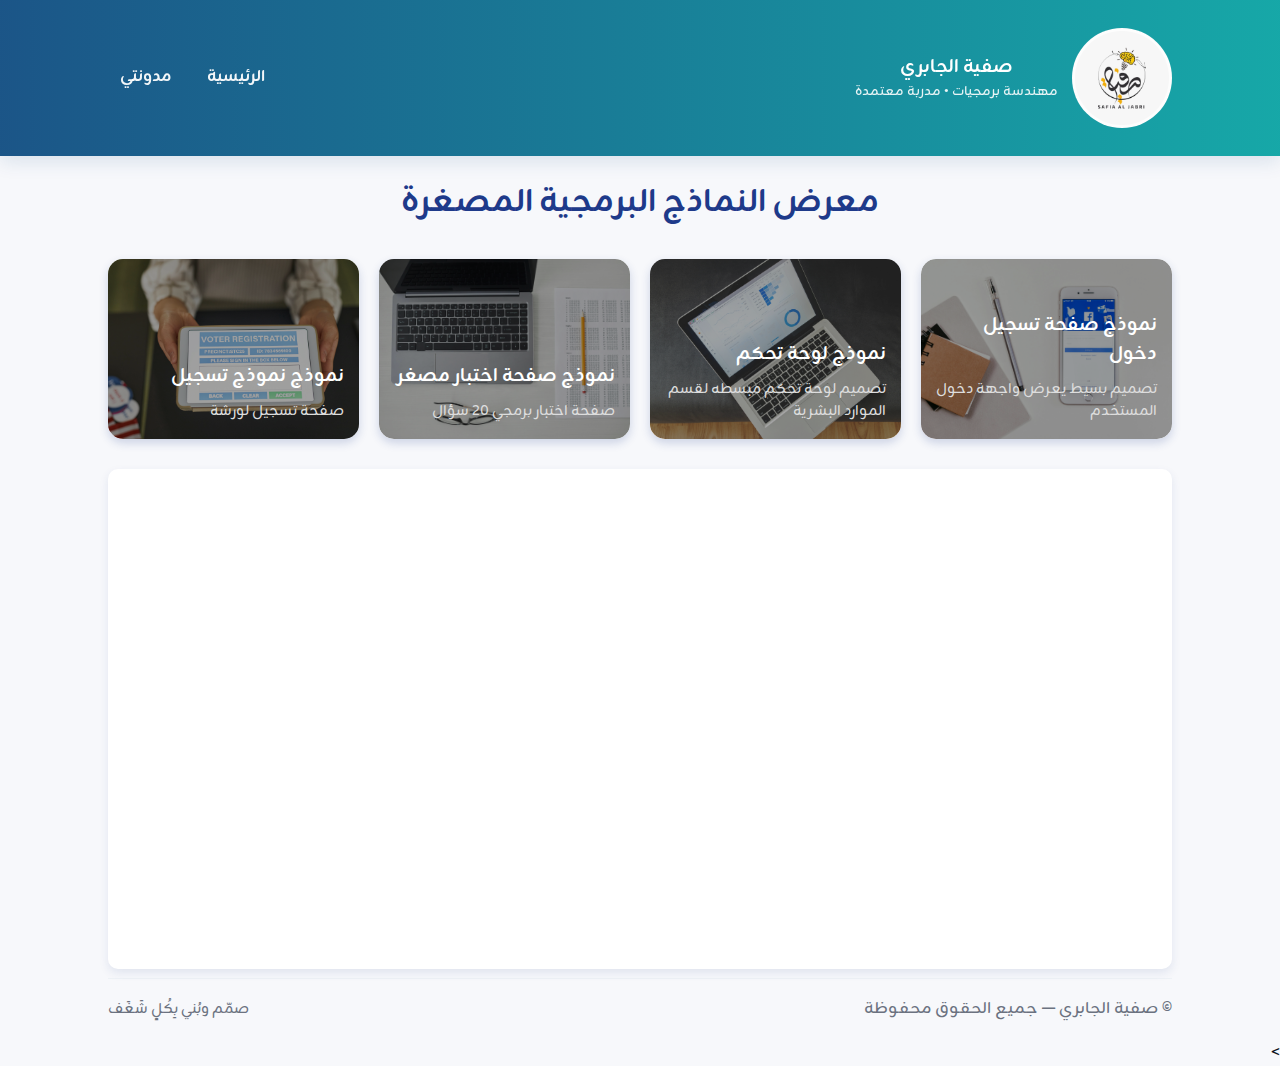
<file: miniProjects.html>
﻿<!DOCTYPE html>
<html lang="ar" dir="rtl" xmlns="http://www.w3.org/1999/xhtml">

<head>
    <meta charset="utf-8">
    <meta http-equiv="X-UA-Compatible" content="IE=edge">
    <meta name="viewport" content="width=device-width, initial-scale=1">
    <title>معرض النماذج البرمجية</title>
    <meta name="description" content="صفحة السيرة الذاتية الحية — صفية الجابري" />

    <!-- Fonts -->
    <link rel="preconnect" href="https://fonts.googleapis.com">
    <link rel="preconnect" href="https://fonts.gstatic.com" crossorigin>
    <link href="https://fonts.googleapis.com/css2?family=Inter:wght@300;400;600;700&family=Zain:wght@300;400;700&display=swap" rel="stylesheet">

    <style>
        /* ============================
        TOAST MESSAGE (Final Version)
        ============================ */
        .toast {
            position: fixed;
            bottom: 20px;
            right: 20px;
            background: linear-gradient(135deg, #cfe9ff, #ffffff);
            color: #003366;
            padding: 8px 14px;
            border-radius: 10px;
            font-size: 13px;
            font-weight: 500;
            opacity: 0;
            transform: translateY(20px);
            transition: opacity 0.3s ease, transform 0.3s ease;
            z-index: 9999;
            max-width: 180px;
            text-align: center;
            box-shadow: 0 3px 10px rgba(0, 0, 0, 0.15);
            border: 1px solid rgba(0, 102, 204, 0.2);
        }

            .toast.show {
                opacity: 1;
                transform: translateY(0);
            }


        :root {
            --bg: #f7f8fb;
            --card: #ffffff;
            --muted: #6b7280;
            --accent: #0f4c81; /* deep navy */
            --accent-2: #0aa3a3; /* teal touch */
            --glass: rgba(255,255,255,0.7);
        }

        * {
            box-sizing: border-box
        }

        body {
            margin: 0;
            font-family: 'Zain', 'Inter', system-ui, -apple-system, 'Segoe UI', Roboto, 'Helvetica Neue', Arial;
            background: var(--bg);
            color: #0b1220;
            direction: rtl;
            -webkit-font-smoothing: antialiased;
            -moz-osx-font-smoothing: grayscale;
            line-height: 1.6;
        }

        a {
            color: var(--accent);
            text-decoration: none
        }

        header {
            background: linear-gradient(90deg, rgba(15,76,129,0.95), rgba(10,163,163,0.95));
            color: #fff;
            padding: 28px 20px;
            position: sticky;
            top: 0;
            z-index: 40;
            box-shadow: 0 6px 18px rgba(15,76,129,0.12);
        }

        .container {
            max-width: 1100px;
            margin: 0 auto;
            padding: 0 18px
        }

        .nav {
            display: flex;
            align-items: center;
            justify-content: space-between;
            gap: 12px
        }

        .brand {
            display: flex;
            align-items: center;
            gap: 14px
        }

        .brand-logo {
            width: 52px;
            height: 52px;
            border-radius: 12px;
            background: rgba(255,255,255,0.12);
            display: flex;
            align-items: center;
            justify-content: center;
            font-weight: 700
        }

        .brand h1 {
            font-size: 18px;
            margin: 0
        }

        .nav-links {
            display: flex;
            gap: 12px;
            align-items: center
        }

            .nav-links a {
                color: rgba(255,255,255,0.95);
                padding: 8px 12px;
                border-radius: 8px;
                font-weight: 600
            }

                .nav-links a.cta {
                    background: rgba(255,255,255,0.12)
                }

        /* Hero */
        .hero {
            padding: 48px 0 64px
        }

        .hero-grid {
            display: grid;
            grid-template-columns: 1fr 420px;
            gap: 28px;
            align-items: center
        }

        .hero-card {
            background: var(--card);
            border-radius: 14px;
            padding: 28px;
            box-shadow: 0 6px 30px rgba(12,23,40,0.06)
        }

        .intro h2 {
            margin: 0;
            font-size: 28px;
            color: var(--accent)
        }

        .intro p {
            color: var(--muted);
            margin: 12px 0 18px
        }

        .cta-row {
            display: flex;
            gap: 12px;
            flex-wrap: wrap
        }

        .btn {
            display: inline-block;
            padding: 10px 16px;
            border-radius: 10px;
            font-weight: 700
        }

            .btn.primary {
                background: var(--accent);
                color: #fff
            }

            .btn.ghost {
                background: transparent;
                border: 2px solid var(--accent);
                color: var(--accent)
            }

        .profile {
            display: flex;
            flex-direction: column;
            gap: 12px;
            align-items: center;
            text-align: center
        }

        .photo {
            width: 220px;
            height: 220px;
            border-radius: 14px;
            overflow: hidden;
            background-size: cover;
            background-position: center;
            border: 6px solid var(--glass)
        }

        .role {
            font-weight: 700;
            color: var(--accent)
        }

        .location {
            color: var(--muted);
            font-size: 14px
        }

        /* Sections */
        section {
            padding: 40px 0
        }

        .section-head {
            display: flex;
            align-items: center;
            justify-content: space-between;
            gap: 12px;
            margin-bottom: 18px
        }

            .section-head h3 {
                margin: 0;
                font-size: 20px;
                color: var(--accent)
            }

        .card {
            background: var(--card);
            border-radius: 12px;
            padding: 18px;
            box-shadow: 0 6px 18px rgba(12,23,40,0.04)
        }

        /* Skills */
        .skills-grid {
            display: grid;
            grid-template-columns: repeat(3,1fr);
            gap: 12px
        }

        .skill {
            padding: 12px;
            border-radius: 10px;
            background: linear-gradient(180deg,#fff,#fbfdff)
        }

            .skill h4 {
                margin: 0 0 8px
            }

        .bar {
            height: 10px;
            background: #eef2f6;
            border-radius: 8px;
            overflow: hidden
        }

            .bar > i {
                display: block;
                height: 100%;
                border-radius: 8px;
                background: linear-gradient(90deg,var(--accent),var(--accent-2));
            }

        /* Projects */
        .projects-grid {
            display: grid;
            grid-template-columns: repeat(2,1fr);
            gap: 12px
        }

        .project {
            position: relative;
            min-height: 140px;
            border-radius: 10px;
            overflow: hidden;
            background-size: cover;
            background-position: center
        }

            .project .overlay {
                position: absolute;
                inset: 0;
                background: linear-gradient(180deg,rgba(0,0,0,0.28),rgba(0,0,0,0.12));
                display: flex;
                flex-direction: column;
                justify-content: flex-end;
                padding: 12px;
                color: #fff
            }

        /* Contact */
        .contact-grid {
            display: grid;
            grid-template-columns: 1fr 380px;
            gap: 18px
        }

        form .row {
            display: flex;
            gap: 8px
        }

        .field {
            margin-bottom: 10px
        }

        input, textarea, select {
            width: 100%;
            padding: 10px;
            border-radius: 8px;
            border: 1px solid #e6e9ef
        }

            input:focus, textarea:focus {
                outline: 2px solid rgba(10,163,163,0.12);
                border-color: var(--accent)
            }

        .socials {
            display: flex;
            gap: 8px
        }

        footer {
            padding: 18px 0;
            color: var(--muted);
            border-top: 1px solid #eef2f6
        }

        /* Responsive */
        @media (max-width:900px) {
            .hero-grid {
                grid-template-columns: 1fr;
            }

            .projects-grid {
                grid-template-columns: 1fr
            }

            .skills-grid {
                grid-template-columns: repeat(2,1fr)
            }

            .contact-grid {
                grid-template-columns: 1fr
            }

            .nav-links {
                display: none
            }
        }

        @media (max-width:480px) {
            .skills-grid {
                grid-template-columns: 1fr
            }
        }

        .achievements {
            text-align: center;
            padding: 60px 20px;
            background-color: #faf8fc;
            position: relative;
        }

        .section-title {
            font-size: 2rem;
            color: #6b3fa0;
            margin-bottom: 10px;
        }

        .section-subtitle {
            color: #777;
            margin-bottom: 30px;
        }

        .carousel-container {
            position: relative;
            overflow: hidden;
            max-width: 900px;
            margin: 0 auto;
            border-radius: 16px;
            box-shadow: 0 4px 14px rgba(0,0,0,0.1);
        }

        .carousel-track {
            display: flex;
            transition: transform 0.6s ease;
        }

        .achievement-slide {
            min-width: 100%;
            position: relative;
        }

            .achievement-slide img {
                width: 100%;
                height: 400px; /* الإطار الثابت */
                object-fit: contain; /* ← يجعل الصورة بالكامل تظهر */
                background-color: #f6f4fa; /* خلفية ناعمة تملأ الفراغات */
                border-radius: 10px; /* حواف ناعمة */
                transition: transform .3s ease;
            }

                .achievement-slide img:hover {
                    transform: scale(1.02); /* لمسة تفاعلية بسيطة */
                }


        .caption {
            position: relative !important;
            background: rgba(0,0,0,0.6);
            padding: 16px;
            color: white;
            text-align: center;
            margin-top: 12px;
        }

            .caption h3 {
                margin: 0;
                font-size: 1.2rem;
                color: #ffd86b;
            }

            .caption a {
                color: #ffd86b;
                text-decoration: underline;
                font-weight: 500;
            }

        .carousel-btn {
            position: absolute;
            top: 50%;
            transform: translateY(-50%);
            background: rgba(107,63,160,0.8);
            color: white;
            border: none;
            border-radius: 50%;
            width: 40px;
            height: 40px;
            cursor: pointer;
            font-size: 22px;
            transition: background 0.3s;
        }

            .carousel-btn:hover {
                background: #6b3fa0;
            }

            .carousel-btn.prev {
                left: 10px;
            }

            .carousel-btn.next {
                right: 10px;
            }

        .linkedin-post {
            background: #f8f9fa;
            padding: 60px 20px;
            text-align: center;
        }

            .linkedin-post h2 {
                color: #0077b5;
                margin-bottom: 30px;
            }

        .post-card {
            background: #fff;
            border-radius: 16px;
            padding: 20px;
            box-shadow: 0 4px 16px rgba(0,0,0,0.1);
            max-width: 800px;
            margin: 0 auto;
            text-align: right;
            direction: rtl;
        }

        .post-header {
            display: flex;
            align-items: center;
            gap: 10px;
            margin-bottom: 15px;
            justify-content: flex-start;
        }

        .linkedin-icon {
            width: 28px;
            height: 28px;
        }

        .post-author {
            font-weight: bold;
            color: #333;
        }

        .post-date {
            color: #777;
            font-size: 0.9rem;
            margin-right: auto;
        }

        .post-image {
            width: 100%;
            border-radius: 12px;
            margin-bottom: 20px;
        }

        .post-content p {
            color: #333;
            line-height: 1.8;
            font-size: 1rem;
            white-space: pre-line;
        }

        .post-link {
            display: inline-block;
            margin-top: 12px;
            color: #0077b5;
            font-weight: bold;
            text-decoration: none;
        }

            .post-link:hover {
                text-decoration: underline;
            }

        .view-btn {
            margin-top: 10px;
            background: #0078d7; /* الأزرق الأساسي */
            color: #fff;
            border: none;
            border-radius: 6px;
            padding: 6px 14px;
            cursor: pointer;
            font-size: 13px;
            transition: background 0.3s ease, transform 0.2s;
        }

            .view-btn:hover {
                background: #005fa3;
                transform: scale(1.05);
            }

            .view-btn:active {
                background: #004f8a;
                transform: scale(0.98);
            }



        .skills-section {
            padding: 40px 20px;
        }

        .skills-container {
            display: grid;
            grid-template-columns: repeat(auto-fit, minmax(260px, 1fr));
            gap: 24px;
            margin-top: 20px;
        }

        .skills-group {
            background: var(--card-bg, #fff);
            border-radius: 16px;
            padding: 20px;
            box-shadow: 0 4px 10px rgba(0,0,0,0.05);
            transition: transform 0.3s ease;
        }

            .skills-group:hover {
                transform: translateY(-5px);
            }

            .skills-group h4 {
                color: var(--accent, #0066cc);
                margin-bottom: 10px;
                font-size: 18px;
            }

            .skills-group ul {
                list-style: none;
                padding: 0;
                margin: 0;
            }

            .skills-group li {
                margin-bottom: 8px;
                color: var(--text, #333);
                font-size: 15px;
                padding-left: 10px;
                position: relative;
            }

                .skills-group li::before {
                    content: "•";
                    color: var(--accent, #0066cc);
                    position: absolute;
                    left: 0;
                }



        .achievements-section {
            text-align: center;
            padding: 60px 0;
            background: #faf8fc;
        }

        .title {
            font-size: 2rem;
            color: #6b3fa0;
            margin-bottom: 5px;
        }

        .subtitle {
            color: #777;
            margin-bottom: 25px;
        }

        .achievements-grid {
            display: grid;
            grid-template-columns: repeat(auto-fit, minmax(250px, 1fr));
            gap: 22px;
        }

        .ach-card {
            background: #fff;
            border-radius: 16px;
            overflow: hidden;
            cursor: pointer;
            box-shadow: 0 10px 25px rgba(0,0,0,0.07);
            transition: 0.35s ease;
            transform: translateY(0);
            animation: fadeInUp 0.7s ease both;
        }

            .ach-card:hover {
                transform: translateY(-6px) scale(1.02);
            }

            .ach-card img {
                width: 100%;
                height: 180px;
                object-fit: cover;
            }

        .ach-info {
            padding: 16px;
            text-align: right;
        }

            .ach-info h3 {
                margin: 0 0 6px;
                color: #6b3fa0;
                font-size: 1.13rem;
            }

            .ach-info p {
                margin: 0 0 10px;
                color: #444;
                font-size: 0.93rem;
            }

        .ach-btn {
            display: inline-block;
            background: #6b3fa0;
            padding: 8px 14px;
            border-radius: 8px;
            color: #fff;
            text-decoration: none;
            font-size: 0.85rem;
        }

            .ach-btn:hover {
                background: #563087;
            }

        /* زر المزيد */
        .more-btn-wrap {
            margin-top: 30px;
        }

        .more-btn {
            background: #6b3fa0;
            color: #fff;
            padding: 13px 28px;
            border-radius: 12px;
            text-decoration: none;
            font-size: 1rem;
            transition: 0.3s;
        }

            .more-btn:hover {
                background: #563087;
            }

        /* Popup */
        .popup {
            display: none;
            position: fixed;
            z-index: 2000;
            padding-top: 60px;
            left: 0;
            top: 0;
            width: 100%;
            height: 100%;
            background: rgba(0,0,0,0.8);
            text-align: center;
        }

        .popup-content {
            margin: auto;
            width: 90%;
            max-width: 600px;
            border-radius: 12px;
            animation: zoomIn 0.4s ease;
        }

        .close {
            position: absolute;
            top: 20px;
            right: 30px;
            color: #fff;
            font-size: 40px;
            cursor: pointer;
        }

        /* Animations */
        @keyframes fadeInUp {
            from {
                opacity: 0;
                transform: translateY(20px);
            }

            to {
                opacity: 1;
                transform: translateY(0);
            }
        }

        @keyframes zoomIn {
            from {
                transform: scale(0.7);
                opacity: 0;
            }

            to {
                transform: scale(1);
                opacity: 1;
            }
        }

        /* حذف تأثير body حتى ما يخرب تصميم الموقع */
        .slider-wrapper {
            display: flex;
            justify-content: center;
            align-items: center;
            padding: 20px 0;
        }

        /* تأثير التلاشي على الأطراف */
        .slider::before,
        .slider::after {
            content: "";
            position: absolute;
            width: 200px;
            height: 100px;
            z-index: 2;
            background: linear-gradient(to right, white 0%, rgba(255,255,255,0) 100%);
        }

        .slider::after {
            right: 0;
            top: 0;
            transform: rotateZ(180deg);
        }

        .slider::before {
            left: 0;
            top: 0;
        }

        /* Slider container */
        .slider {
            background: white;
            box-shadow: 0 10px 20px -5px rgba(0, 0, 0, .125);
            height: 100px;
            width: 960px;
            overflow: hidden;
            position: relative;
        }

        /* Animation */
        @keyframes scroll {
            0% {
                transform: translateX(0);
            }

            100% {
                transform: translateX(calc(-250px * 6)); /* نصف عدد الصور */
            }
        }

        .slide-track {
            display: flex;
            width: calc(250px * 12); /* 6 صور أصلية + 6 مكررة */
            animation: scroll 40s linear infinite;
        }

        /* Each slide */
        .slide {
            width: 250px;
            height: 100px;
        }

            .slide img {
                width: 100%;
                height: 100%;
                object-fit: contain; /* حتى تناسب أي حجم صورة */
            }

        .skills-container ul {
            list-style: none; /* إزالة أي بولت افتراضي */
            padding-right: 20px; /* مسافة من اليمين للنص */
            direction: rtl; /* يجعل النص والبولت على اليمين */
        }

            .skills-container ul li {
                text-align: right; /* محاذاة النص لليمين */
                position: relative; /* لتتمكن من إضافة بولت مخصص */
                padding-right: 15px; /* مسافة للنقطة المخصصة */
            }

                /* إضافة بولت مخصص على اليمين فقط */
                .skills-container ul li::before {
                    content: "•"; /* شكل النقطة */
                    position: absolute;
                    right: 0; /* على اليمين */
                    color: #000; /* لون البولت */
                }


        h1 {
            text-align: center;
            margin-bottom: 30px;
            color: #1e3a8a;
        }

        .projects-grid {
            display: grid;
            grid-template-columns: repeat(auto-fill, minmax(250px, 1fr));
            gap: 20px;
        }

        /* الكرت */
        .project-card {
            position: relative;
            border-radius: 15px;
            padding: 15px;
            box-shadow: 0 4px 10px rgba(30,58,138,0.2);
            cursor: pointer;
            transition: transform 0.3s, box-shadow 0.3s;
            color: white;
            overflow: hidden;
            min-height: 180px;
            display: flex;
            flex-direction: column;
            justify-content: flex-end;
        }

            /* Hover */
            .project-card:hover {
                transform: translateY(-5px);
                box-shadow: 0 6px 15px rgba(30,58,138,0.3);
            }

            /* Overlay لتظليل الصورة */
            .project-card::before {
                content: '';
                position: absolute;
                top: 0;
                left: 0;
                width: 100%;
                height: 100%;
                background: rgba(0,0,0,0.35);
                border-radius: 15px;
                z-index: 0;
            }

        /* النصوص فوق Overlay */
        .project-title, .project-desc {
            position: relative;
            z-index: 1;
        }

        .project-title {
            font-size: 18px;
            font-weight: bold;
            margin-bottom: 10px;
        }

        .project-desc {
            font-size: 14px;
            color: #ddd;
        }


        iframe {
            width: 100%;
            height: 500px;
            border: none;
            margin-top: 30px;
            border-radius: 10px;
            background: #ffffff;
            box-shadow: 0 4px 10px rgba(30,58,138,0.1);
        }

        /* زر المنيو للجوال */
        .mobile-menu-btn {
            display: none;
            font-size: 28px;
            color: #fff;
            cursor: pointer;
        }

        /* القائمة الجانبية */
        .side-menu {
            position: fixed;
            top: 0;
            right: -260px;
            width: 260px;
            height: 100%;
            background: rgba(10,50,120,0.97);
            backdrop-filter: blur(4px);
            padding: 20px;
            transition: 0.3s;
            display: flex;
            flex-direction: column;
            gap: 18px;
            z-index: 9999;
        }

            .side-menu a {
                color: #fff;
                font-size: 18px;
                text-decoration: none;
                padding: 10px 0;
                border-bottom: 1px solid rgba(255,255,255,0.15);
            }

            .side-menu .close-btn {
                font-size: 26px;
                color: #fff;
                align-self: flex-end;
                cursor: pointer;
                margin-bottom: 10px;
            }

        /* إظهار زر المنيو وإخفاء الروابط في الجوال */
        @media (max-width: 768px) {
            .nav-links {
                display: none;
            }

            .mobile-menu-btn {
                display: block;
            }
        }
    </style>
</head>


<body>

    <header>
        <div class="container nav">
            <div class="brand">
                <div class="photo" style="background-image:url('images/4.jpg'); width:100px; height:100px; border-radius:50%; overflow:hidden; background-size:cover; background-position:center; border:3px solid rgba(255,255,255,0.7); margin:auto;"></div>
                <div>
                    <h1 style="margin:0;font-size:18px;color:#fff">صفية الجابري</h1>
                    <div style="font-size:13px;color:rgba(255,255,255,0.9)">مهندسة برمجيات • مدربة معتمدة</div>
                </div>
            </div>

            <!-- زر المنيو للجوال -->
            <div class="mobile-menu-btn" onclick="toggleMenu()">☰</div>

            <nav class="nav-links">
                <a href="index.html">الرئيسية</a>
                <a href="https://safiafortechscribbles.blogspot.com/search?max-results=500" target="_blank">مدونتي</a>
               
            </nav>

        </div>


    </header>
    <!--القائمة الجانبية للجوال-->
    <div id="sideMenu" class="side-menu">
        <div class="close-btn" onclick="toggleMenu()">✖</div>
        <a href="index.html">الرئيسية</a>

        <a href="https://safiafortechscribbles.blogspot.com/search?max-results=500" target="_blank">مدونتي</a>
        <a href="#contact" class="cta">للتواصل </a>

        
    </div>

    <main class="container">

        <h1>معرض النماذج البرمجية المصغرة</h1>

        <div class="projects-grid">
            <div class="project-card" data-img="images/login.jpg" onclick="loadProject('login-demo.html')">
                <div class="project-title">نموذج صفحة تسجيل دخول</div>
                <div class="project-desc">تصميم بسيط يعرض واجهة دخول المستخدم</div>
            </div>

            <div class="project-card" data-img="images/dash.jpg" onclick="loadProject('HrDashboard .html')">
                <div class="project-title">نموذج لوحة تحكم</div>
                <div class="project-desc">تصميم لوحة تحكم مبسطه لقسم الموارد البشرية</div>
            </div>

            <div class="project-card" data-img="images/Quiz.jpg" onclick="loadProject('QuizPage.html')">
                <div class="project-title">نموذج  صفحة اختبار مصغر</div>
                <div class="project-desc">صفحة اختبار برمجي  20 سؤال</div>
            </div>
            <div class="project-card" data-img="images/Registration.jpg" onclick="loadProject('RegestForm.html')">
                <div class="project-title">نموذج نموذج تسجيل</div>
                <div class="project-desc">صفحة تسجيل لورشة</div>
            </div>
        </div>


        <iframe id="viewer" src=""></iframe>

        <script>
            function loadProject(url) {
                document.getElementById('viewer').src = url;
            }
        </script>













        <!-- footer -->
        <footer>
            <div style="display:flex;justify-content:space-between;align-items:center;gap:12px;flex-wrap:wrap">
                <div style="color:var(--muted)">© <span id="yr"></span> صفية الجابري — جميع الحقوق محفوظة</div>
                <div style="color:var(--muted);font-size:14px">صمّم وبُني  بِكُلِِ شَغَف </div>
            </div>
        </footer>

    </main>
    <script>
    // JS لتعيين الخلفيات تلقائياً بناء على data-img
    document.querySelectorAll('.project-card').forEach(card => {
    const img = card.getAttribute('data-img');
    if(img){
    card.style.backgroundImage = `url(${img})`;
    card.style.backgroundSize = 'cover';
    card.style.backgroundPosition = 'center';
    }
    });
    </script>

</body>



</html>>
</file>
